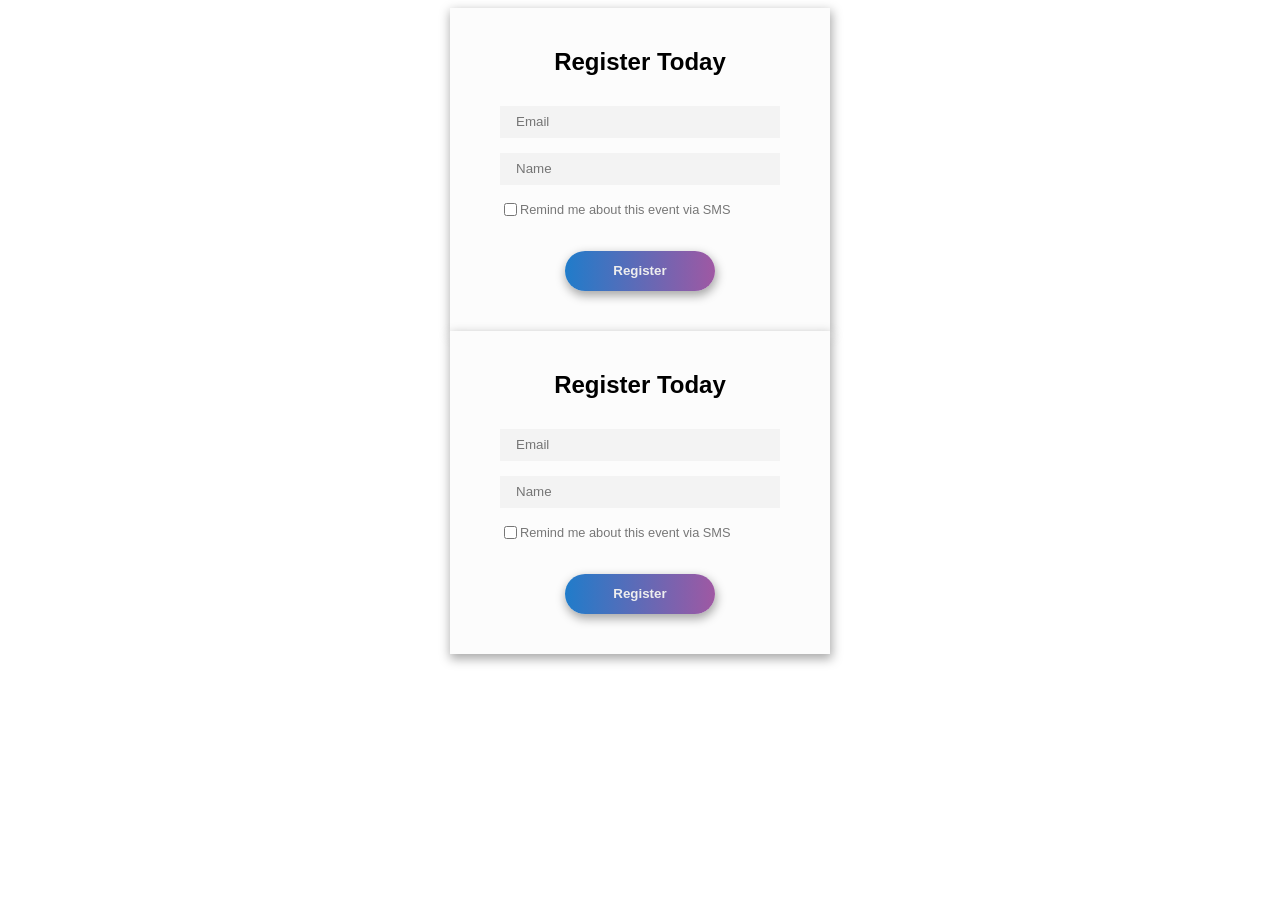
<file: index.html>
<!DOCTYPE html>
<html lang="en">
<head>
  <meta charset="UTF-8">
  <meta name="viewport" content="width=device-width, initial-scale=1.0">
  <title>FeedBack-Form</title>
  <link rel="stylesheet" href="style.css" >
</head>
<body>
  <div id="feedback-form">
  <h2 class="header">Register Today</h2>
  <div>
    <form>
      <input type="text" name="email" placeholder="Email"></input>
      <input type="text" name="name" placeholder="Name"></input>
      <label for="feedback-notify">Remind me about this event via SMS</label>
      <input type="checkbox" id="feedback-notify" name="notify">
      <input type="text" id="feedback-phone" name="phone" placeholder="Phone number"></input>
      <button type="submit">Register</button>
    </form>
  </div>
</div><div id="feedback-form">
  <h2 class="header">Register Today</h2>
  <div>
    <form>
      <input type="text" name="email" placeholder="Email"></input>
      <input type="text" name="name" placeholder="Name"></input>
      <label for="feedback-notify">Remind me about this event via SMS</label>
      <input type="checkbox" id="feedback-notify" name="notify">
      <input type="text" id="feedback-phone" name="phone" placeholder="Phone number"></input>
      <button type="submit">Register</button>
    </form>
  </div>
</div>
</body>
</html>
</file>
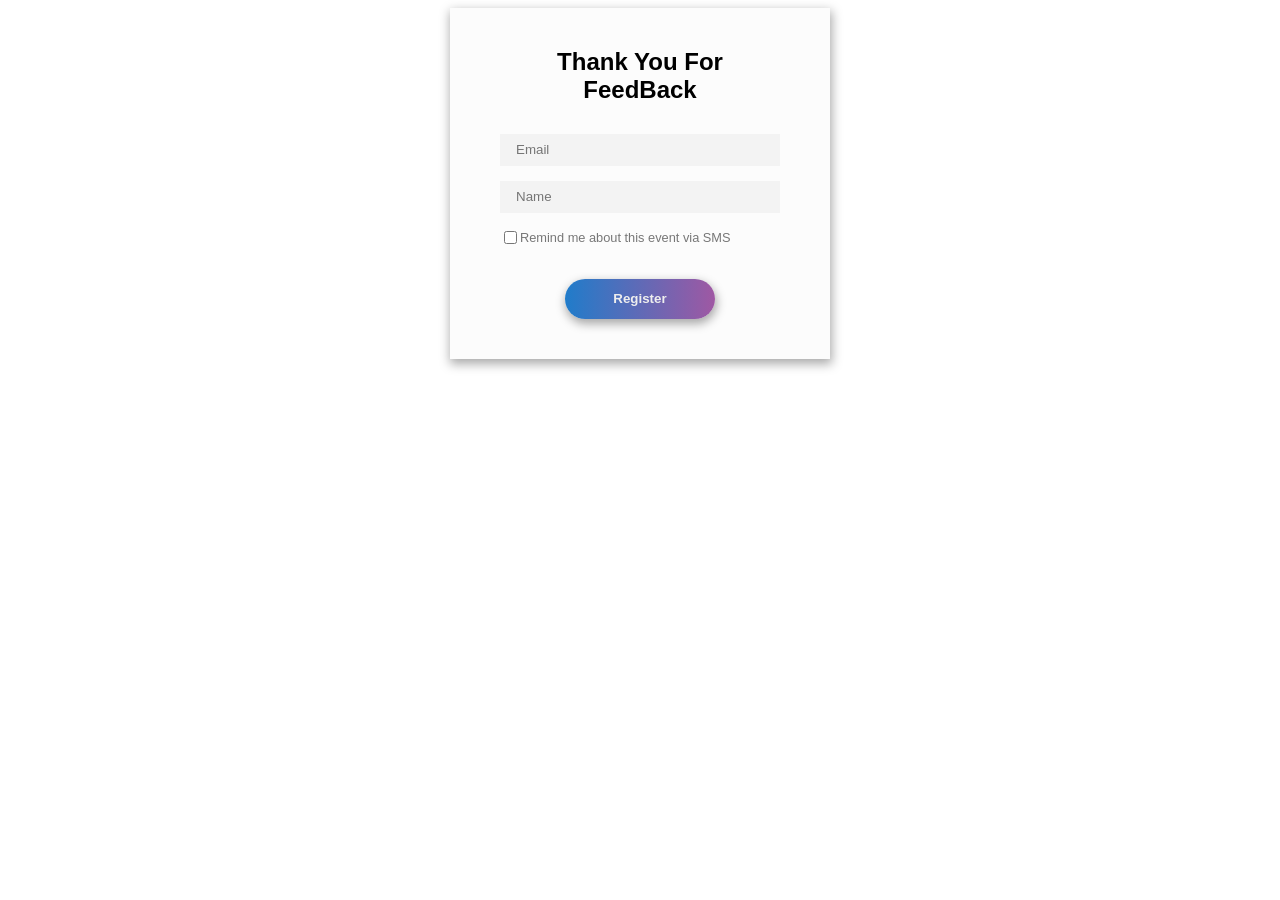
<file: index1.html>
<!DOCTYPE html>
<html lang="en">
<head>
  <meta charset="UTF-8">
  <meta name="viewport" content="width=device-width, initial-scale=1.0">
  <title>FeedBack-Form</title>
  <link rel="stylesheet" href="style.css" >
</head>
<body>
  <div id="feedback-form">
  <h2 class="header">Thank You For FeedBack</h2>
  <div>
    <form>
      <input type="text" name="email" placeholder="Email"></input>
      <input type="text" name="name" placeholder="Name"></input>
      <label for="feedback-notify">Remind me about this event via SMS</label>
      <input type="checkbox" id="feedback-notify" name="notify">
      <input type="text" id="feedback-phone" name="phone" placeholder="Phone number"></input>
      <button type="submit">Register</button>
    </form>
  </div>
</div>
</body>
</html>
</file>
<file: style.css>
#feedback-form {
	width: 280px;
	margin: 0 auto;
	background-color: #fcfcfc;
	padding: 20px 50px 40px;
	box-shadow: 1px 4px 10px 1px #aaa;
	font-family: sans-serif;
}

#feedback-form * {
	box-sizing: border-box;
}

#feedback-form h2 {
	text-align: center;
	margin-bottom: 30px;
}

#feedback-form input {
	margin-bottom: 15px;
}

#feedback-form input[type='text'] {
	display: block;
	height: 32px;
	padding: 6px 16px;
	width: 100%;
	border: none;
	background-color: #f3f3f3;
}

#feedback-form label {
	color: #777;
	font-size: 0.8em;
}

#feedback-form input[type='checkbox'] {
	float: left;
}

#feedback-form input:not(:checked) + #feedback-phone {
	height: 0;
	padding-top: 0;
	padding-bottom: 0;
}

#feedback-form #feedback-phone {
	transition: 0.3s;
}

#feedback-form button[type='submit'] {
	display: block;
	margin: 20px auto 0;
	width: 150px;
	height: 40px;
	border-radius: 25px;
	border: none;
	color: #eee;
	font-weight: 700;
	box-shadow: 1px 4px 10px 1px #aaa;

	background: #207cca; /* Old browsers */
	background: -moz-linear-gradient(
		left,
		#207cca 0%,
		#9f58a3 100%
	); /* FF3.6-15 */
	background: -webkit-linear-gradient(
		left,
		#207cca 0%,
		#9f58a3 100%
	); /* Chrome10-25,Safari5.1-6 */
	background: linear-gradient(
		to right,
		#207cca 0%,
		#9f58a3 100%
	); /* W3C, IE10+, FF16+, Chrome26+, Opera12+, Safari7+ */
	filter: progid:DXImageTransform.Microsoft.gradient( startColorstr='#207cca', endColorstr='#9f58a3',GradientType=1 ); /* IE6-9 */
}
</file>
